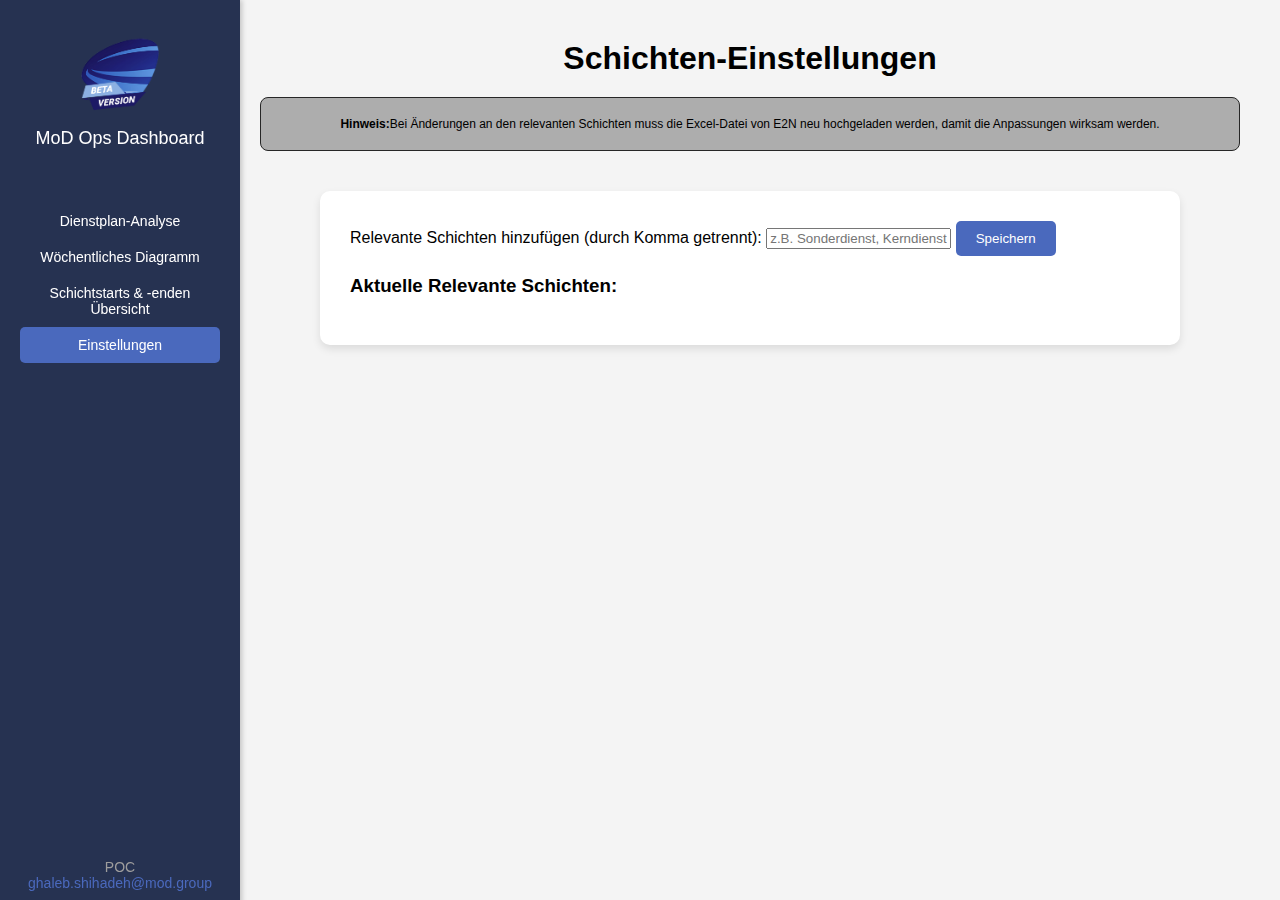
<file: einstellungen.html>
<!DOCTYPE html>
<html lang="de">
<head>
    <meta charset="UTF-8">
    <meta name="viewport" content="width=device-width, initial-scale=1.0">
    <title>Schichten-Einstellungen</title>
    <link rel="icon" href="images\MoD_Beta_Logo.png" type="image/png">

    <link rel="stylesheet" href="css/styles.css">
</head>


<body>

<!-- Sidebar -->
<div class="sidebar">
    <img src="images\MoD_Beta_Logo.png" alt="MoD Logo" class="sidebar-logo">
    <p class="slogan">MoD Ops Dashboard</p>
    <ul class="navbar">
        <li><a href="index.html">Dienstplan-Analyse</a></li>
        <li><a href="weekly.html">Wöchentliches Diagramm</a></li>
        <li><a href="uebersicht.html">Schichtstarts & -enden Übersicht</a></li>
        <li><a href="einstellungen.html" class="active">Einstellungen</a></li>

    </ul>

    <footer class="sidebar-footer">
        <p>POC <a href="mailto:ghaleb.shihadeh@mod.group">ghaleb.shihadeh@mod.group</a></p>
    </footer>

</div>


<div class="main-content">
    <header>
        <h1>Schichten-Einstellungen</h1>
        <div class="notice-box">
            <p><strong>Hinweis:</strong>Bei Änderungen an den relevanten Schichten muss die Excel-Datei von E2N neu hochgeladen werden, damit die Anpassungen wirksam werden.</p>
        </div>
    </header>

    <div class="container-liste">
        <form id="schichtForm">
            <label for="schichtenInput">Relevante Schichten hinzufügen (durch Komma getrennt):</label>
            <input type="text" id="schichtenInput" placeholder="z.B. Sonderdienst, Kerndienst, Tagschicht" />
            <button type="submit">Speichern</button>
        </form>

        <h3>Aktuelle Relevante Schichten:</h3>
        <ul id="schichtenList">
            <!-- Liste der relevanten Schichten wird hier dynamisch angezeigt -->
        </ul>
    </div>
</div>

<script src="js/einstellungen.js"></script>

</body>
</html>
</file>
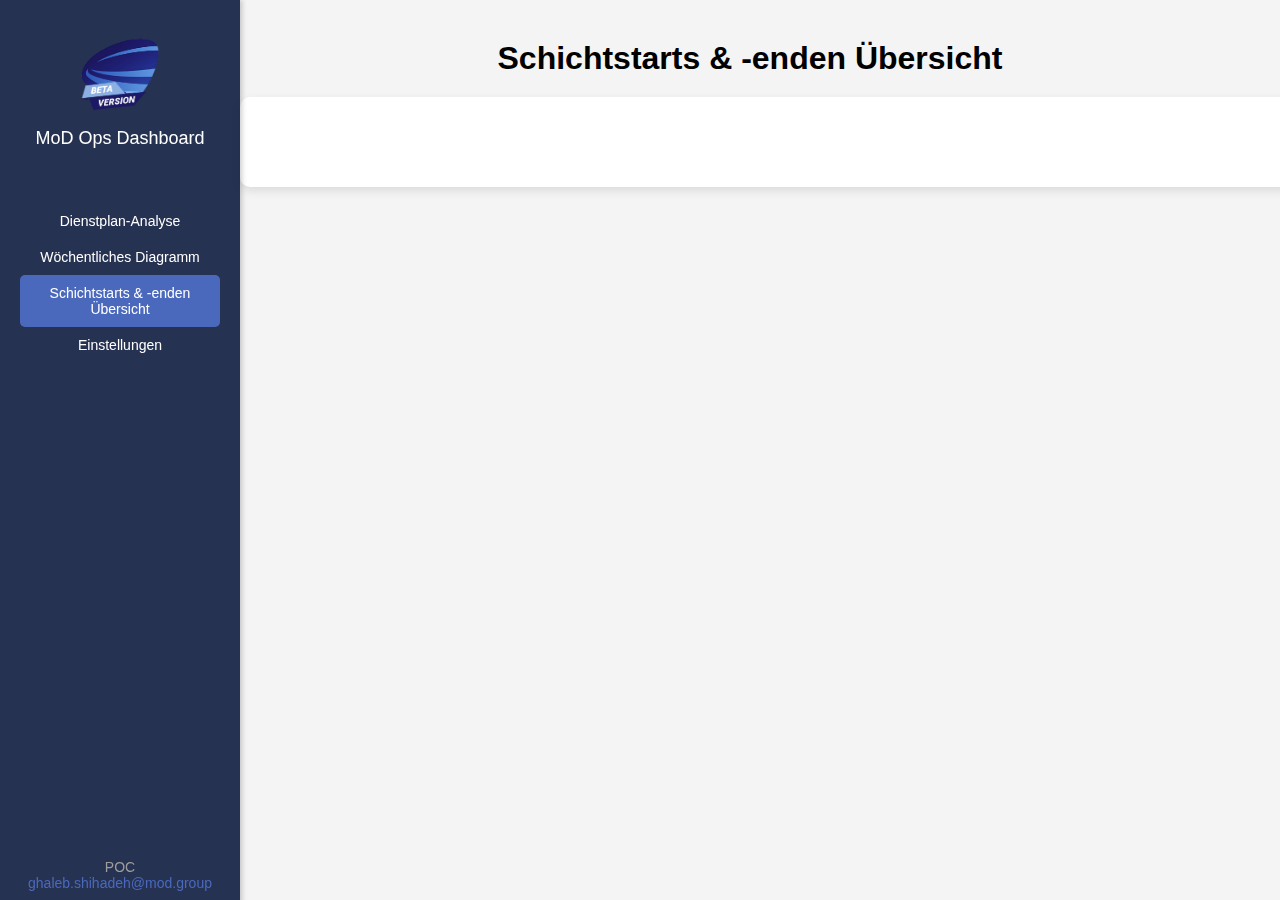
<file: uebersicht.html>
<!DOCTYPE html>
<html lang="de">
<head>
    <meta charset="UTF-8">
    <meta name="viewport" content="width=device-width, initial-scale=1.0">
    <title>Ops Dashboard</title>
    <link rel="icon" href="images\MoD_Beta_Logo.png" type="image/png">
    <link rel="stylesheet" href="css/styles.css">
</head>

<body>

<!-- Sidebar -->
<div class="sidebar">
    <img src="images\MoD_Beta_Logo.png" alt="MoD Logo" class="sidebar-logo">
    <p class="slogan">MoD Ops Dashboard</p>
    <ul class="navbar">
        <li><a href="index.html">Dienstplan-Analyse</a></li>
        <li><a href="weekly.html">Wöchentliches Diagramm</a></li>
        <li><a href="uebersicht.html" class="active">Schichtstarts & -enden Übersicht</a></li>
        <li><a href="einstellungen.html">Einstellungen</a></li>

    </ul>

    <footer class="sidebar-footer">
        <p>POC <a href="mailto:ghaleb.shihadeh@mod.group">ghaleb.shihadeh@mod.group</a></p>
    </footer>

    
</div>

<!-- Hauptinhalt -->
<div class="main-content">
    <header>
        <h1>Schichtstarts & -enden Übersicht</h1>
    </header>

    <div class="container">
        <!-- Tages-Navigation -->
        <div id="dayNavigation" class="day-navigation"></div>

        <!-- Tabelle für die Schichtstarts und -enden -->
        <div id="overviewTable">
            <!-- Die kombinierte Tabelle wird hier dynamisch eingefügt -->
        </div>
    </div>
</div>

<script src="js/uebersicht.js"></script>

</body>
</html>
</file>
<file: css/styles.css>
/* Allgemeine Stile */
body {
    font-family: Arial, sans-serif;
    margin: 0;
    padding: 0;
    display: flex;
    background-color: #f4f4f4;
    height: 100vh;
    overflow: hidden;
}

header {
    text-align: center;
    padding: 20px;
}

header h1 {
    color: rgb(0, 0, 0);
    font-size: 2em;
    margin: 0;
}

/* Sidebar */
.sidebar {
    height: 100vh;
    width: 200px;
    position: fixed;
    top: 0;
    left: 0;
    background-color: #000e33d8;
    padding: 20px;
    display: flex;
    flex-direction: column;
    align-items: center;
    box-shadow: 2px 0px 5px rgba(0, 0, 0, 0.2);
    flex-shrink: 0;
    font-size: 14px;
}

.sidebar-logo {
    width: 100px;
    margin-bottom: -10px;
}

.slogan {
    font-size: 18px;
    color: white;
    text-align: center;
    margin-bottom: 40px;
    font-style: normal;
}

.navbar {
    list-style-type: none;
    padding: 0;
    width: 100%;
}

.navbar li {
    width: 100%;
}

.navbar li a {
    display: block;
    color: white;
    text-align: center;
    padding: 10px;
    text-decoration: none;
    transition: background-color 0.3s;
    border-radius: 5px;
}

.navbar li a:hover {
    background-color: #111;
}

.navbar li a.active {
    background-color: #4a69bd;
    color: white;
}

/* Hauptinhalt */
.main-content {
    margin-left: 220px;
    padding: 20px;
    flex-grow: 1;
    overflow-y: auto;
}

/* Container */
.container {
    width: 100%;
    max-width: 1200px;
    border-radius: 10px;
    margin: 0 auto;
    padding: 20px;
    background-color: white;
    box-shadow: 0px 4px 10px rgba(0, 0, 0, 0.1);
}

/* Tag-Navigation */
.day-navigation {
    display: flex;
    justify-content: space-around;
    padding: 15px;
    margin-bottom: 20px;
}

.day-btn {
    background-color: #fff;
    border: 1px solid #ddd;
    padding: 15px 30px;
    cursor: pointer;
    transition: background-color 0.3s, box-shadow 0.3s;
    font-weight: bold;
    border-radius: 10px;
}

.day-btn:hover {
    background-color: #eee;
    box-shadow: 0px 4px 6px rgba(0, 0, 0, 0.1);
}

.day-btn.active {
    background-color: #4a69bd;
    color: white;
    box-shadow: 0px 4px 8px rgba(0, 0, 0, 0.2);
}

/* Tabelle */
table {
    width: 100%;
    border-collapse: collapse;
    margin-top: 20px;
}

table, th, td {
    border: 1px solid #ddd;
    padding: 8px;
}

th {
    background-color: #4a69bd;
    color: white;
}

td {
    text-align: center;
}

/* Drop-Zonen */
.file-input-row {
    display: flex;
    gap: 20px;
    margin-top: 15px;
    margin-bottom: 15px;
}

.drop-zone {
    border: 2px dashed #4a69bd;
    border-radius: 10px;
    padding: 30px;
    text-align: center;
    color: #4a69bd;
    cursor: pointer;
    flex: 1;
    transition: background-color 0.3s;
}

.drop-zone.dragover {
    background-color: #e0e0e0;
}

.main-upload {
    flex: 0 0 78%;
}

.ruf-klein {
    font-size: 0.9em;
    color: #3e6ea9;
    margin-left: 4px;
}


.ruf-upload {
    flex: 0 0 10%;
    border-color: #e74c3c;
    background-color: #fef0f0;
    color: #e74c3c;
}

/* Buttons */
.btn {
    background-color: #4a69bd;
    color: white;
    padding: 10px 20px;
    border: none;
    margin-top: 5px;
    border-radius: 5px;
    cursor: pointer;
    font-size: 16px;
    transition: background-color 0.3s;
}

.btn:hover {
    background-color: #3b5998;
}

button[type="submit"] {
    padding: 10px 20px;
    background-color: #4a69bd;
    color: white;
    border: none;
    border-radius: 5px;
    cursor: pointer;
    transition: background-color 0.3s ease;
}

button[type="submit"]:hover {
    background-color: #3b5998;
}

/* Footer */
footer {
    margin-top: 40px;
    text-align: center;
    color: #666;
}

footer a {
    color: #4a69bd;
    text-decoration: none;
}

footer a:hover {
    text-decoration: underline;
}

/* Tag-Checkboxen */
.day-filter {
    display: flex;
    flex-wrap: wrap;
    gap: 10px;
    margin-bottom: 15px;
}

.day-filter label {
    display: flex;
    align-items: center;
    gap: 5px;
    font-weight: bold;
}

/* Container für die Eingaben und Liste */
.container-liste {
    background-color: white;
    padding: 30px;
    border-radius: 10px;
    box-shadow: 0px 4px 8px rgba(0, 0, 0, 0.1);
    max-width: 800px;
    margin: 0 auto;
}

.notice-box {
    background-color: #adadad;
    color: #000000;
    padding: 5px;
    margin: 20px 0;
    border-radius: 8px;
    border: 1px solid #262626;
    font-size: 12px;
    line-height: 1.5;
}

.sidebar-footer {
    margin-top: auto; /* Schiebt den Footer ganz nach unten */
    padding: 15px;
    text-align: center;
    color: rgb(157, 157, 157);
}

.sidebar-footer a {
    color: #4a69bd;
    text-decoration: none;
}

.sidebar-footer a:hover {
    text-decoration: underline;
}
</file>
